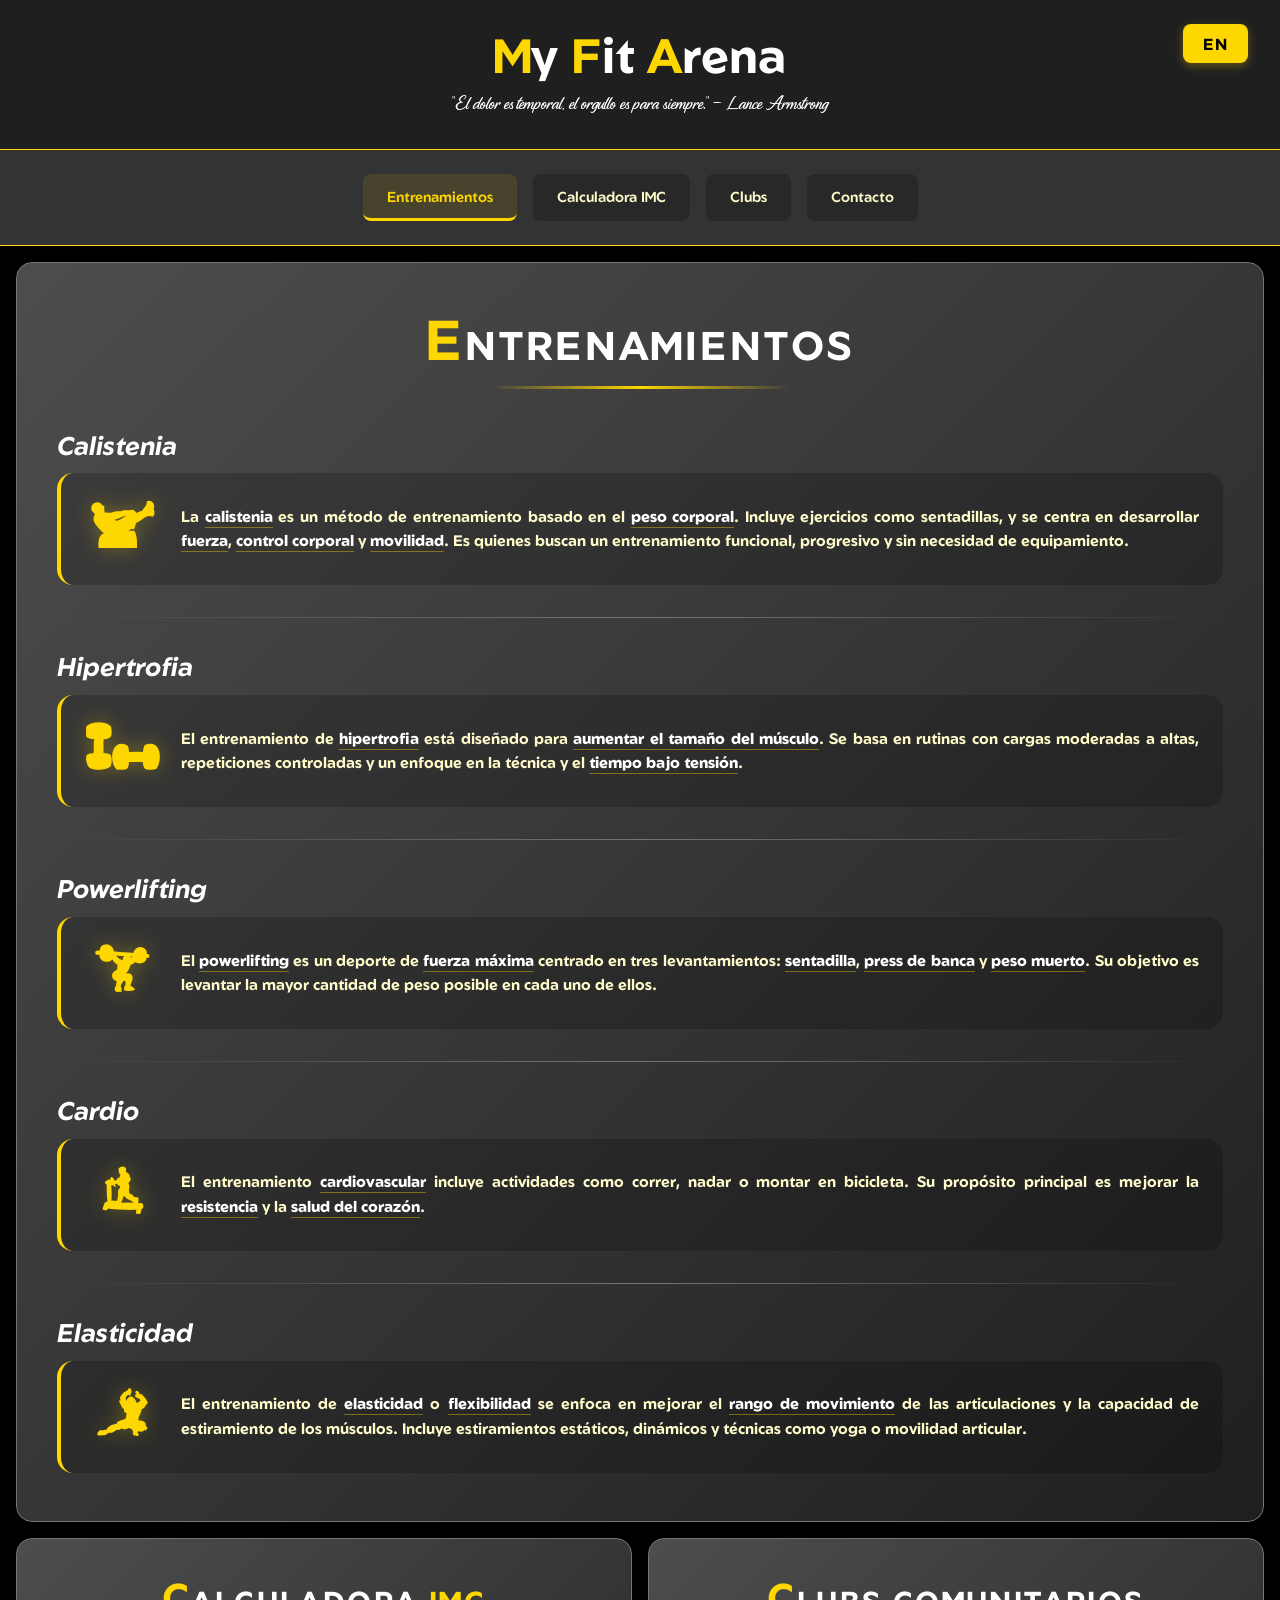
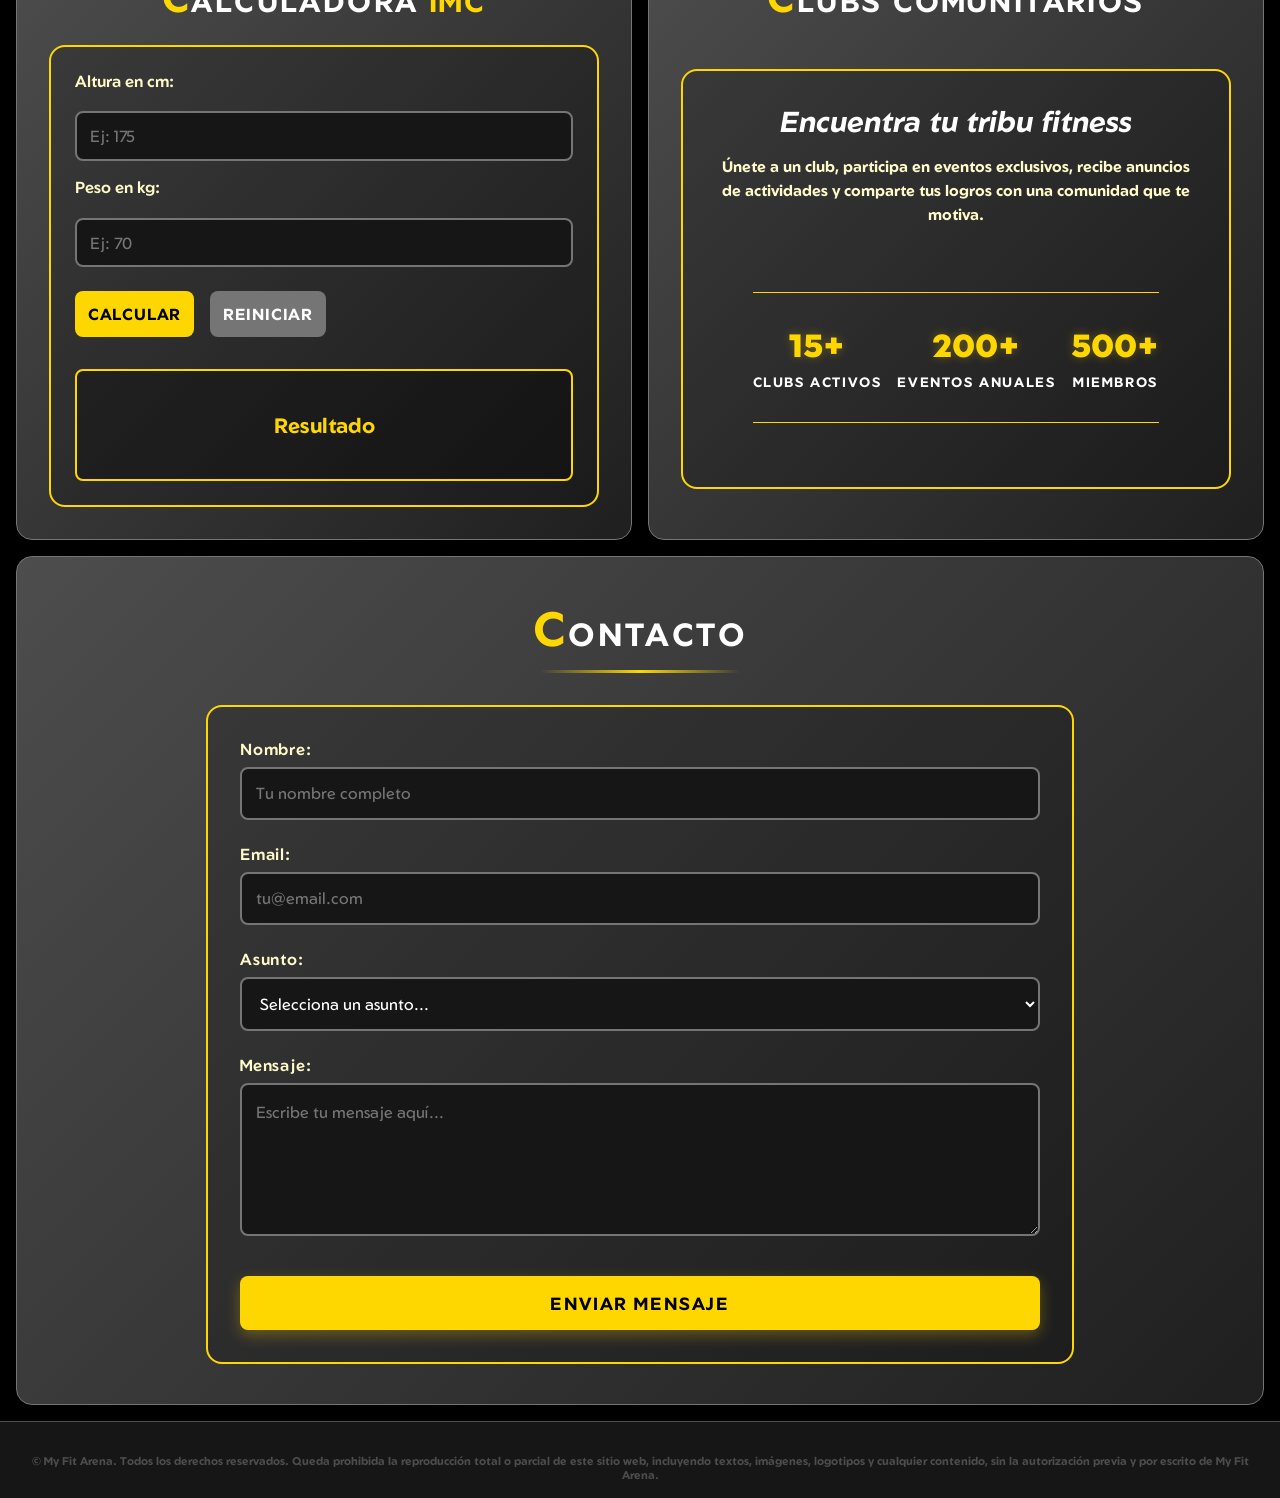
<file: Pagina Web/HTML/index.html>
<!DOCTYPE html>
<html lang="es">
<head>
    <meta charset="UTF-8">
    <meta name="viewport" content="width=device-width, initial-scale=1.0">
    <title>My Fit Arena</title>
    
    <link rel="icon" href="../img/logo.png" type="image/png">
    <link rel="preconnect" href="https://fonts.googleapis.com">
    <link rel="preconnect" href="https://fonts.gstatic.com" crossorigin>
    <link href="https://fonts.googleapis.com/css2?family=Bodoni+Moda:ital,opsz,wght@0,6..96,400..900;1,6..96,400..900&family=Geom:ital,wght@0,300..900;1,300..900&family=Momo+Trust+Display&family=Playfair+Display:ital,wght@0,400..900;1,400..900&display=swap" rel="stylesheet">

    <link rel="stylesheet" href="../CSS/styles.css">
</head>
<body>
    <div class="contenedor">
        <header>
            <button id="btn-idioma" class="btn-idioma" title="Cambiar idioma">ES</button>
            <h1><span>M</span>y <span>F</span>it <span>A</span>rena</h1>
            <p id="frase"></p>
        </header>
        <nav>
            <div class="menu-nav">
                <a href="#entrenamientos" class="activo" data-translate="nav-entrenamientos">Entrenamientos</a>
                <a href="#calcIMC" data-translate="nav-calcIMC">Calculadora IMC</a>
                <a href="#clubs" data-translate="nav-clubs">Clubs</a>
                <a href="#contacto" data-translate="nav-contacto">Contacto</a>
            </div>
        </nav>
        <main>
            <section class="entrenamientos" id="entrenamientos">
                <h2 data-translate="section-entrenamientos-title">Entrenamientos</h2>
                <h3 class="titulo_entrenamientos" data-translate="entrenamiento-calistenia-title">Calistenia</h3>
                <div class="bloque-emoji-texto">
                    <span class="emoji">+</span>
                    <p data-translate="entrenamiento-calistenia-text">La <span>calistenia</span> es un método de entrenamiento basado en el <span>peso corporal</span>. Incluye ejercicios como sentadillas, y se centra en desarrollar <span>fuerza</span>, <span>control corporal</span> y <span>movilidad</span>. Es quienes buscan un entrenamiento funcional, progresivo y sin necesidad de equipamiento.</p>
                </div>

                <hr class="linea_separatoria">
                <h3 class="titulo_entrenamientos" data-translate="entrenamiento-hipertrofia-title">Hipertrofia</h3>
                <div class="bloque-emoji-texto">
                    <span class="emoji">E</span>
                    <p data-translate="entrenamiento-hipertrofia-text">El entrenamiento de <span>hipertrofia</span> está diseñado para <span>aumentar el tamaño del músculo</span>. Se basa en rutinas con cargas moderadas a altas, repeticiones controladas y un enfoque en la técnica y el <span>tiempo bajo tensión</span>.</p>
                </div>

                <hr class="linea_separatoria">
                <h3 class="titulo_entrenamientos" data-translate="entrenamiento-powerlifting-title">Powerlifting</h3>
                <div class="bloque-emoji-texto">
                    <span class="emoji">G</span>
                    <p data-translate="entrenamiento-powerlifting-text">El <span>powerlifting</span> es un deporte de <span>fuerza máxima</span> centrado en tres levantamientos: <span>sentadilla</span>, <span>press de banca</span> y <span>peso muerto</span>. Su objetivo es levantar la mayor cantidad de peso posible en cada uno de ellos.</p>
                </div>

                <hr class="linea_separatoria">
                <h3 class="titulo_entrenamientos" data-translate="entrenamiento-cardio-title">Cardio</h3>
                <div class="bloque-emoji-texto">
                    <span class="emoji">U</span>
                    <p data-translate="entrenamiento-cardio-text">El entrenamiento <span>cardiovascular</span> incluye actividades como correr, nadar o montar en bicicleta. Su propósito principal es mejorar la <span>resistencia</span> y la <span>salud del corazón</span>.</p>
                </div>

                <hr class="linea_separatoria">
                <h3 class="titulo_entrenamientos" data-translate="entrenamiento-elasticidad-title">Elasticidad</h3>
                <div class="bloque-emoji-texto">
                    <span class="emoji">l</span>
                    <p data-translate="entrenamiento-elasticidad-text">El entrenamiento de <span>elasticidad</span> o <span>flexibilidad</span> se enfoca en mejorar el <span>rango de movimiento</span> de las articulaciones y la capacidad de estiramiento de los músculos. Incluye estiramientos estáticos, dinámicos y técnicas como yoga o movilidad articular.</p>
                </div>
            </section>

            <section class="calcIMC" id="calcIMC">
                <h2 data-translate="section-imc-title">Calculadora <span>IMC</span></h2>
                <div class="bloque-calculo-IMC">
                    <label for="altura" data-translate="imc-label-altura">Altura en cm:</label>
                    <input type="text" id="altura" placeholder="Ej: 175" data-translate="imc-placeholder-altura">

                    <label for="peso" data-translate="imc-label-peso">Peso en kg:</label>
                    <input type="text" id="peso" placeholder="Ej: 70" data-translate="imc-placeholder-peso">
                
                    <div class="botones-imc">
                        <button id="calcular-imc" data-translate="imc-btn-calcular">Calcular</button>
                        <button id="reiniciar-imc" data-translate="imc-btn-reiniciar">Reiniciar</button>
                    </div>
                
                    <p class="resultado-IMC" data-translate="imc-resultado">Resultado</p>
                </div>
            </section>

            <section class="clubs" id="clubs">
                <h2 data-translate="section-clubs-title">Clubs Comunitarios</h2>
                <div class="club-cta">
                    <span class="icono-club"></span>
                    <h3 data-translate="clubs-subtitle">Encuentra tu tribu fitness</h3>
                    <p data-translate="clubs-description">Únete a un club, participa en eventos exclusivos, recibe anuncios de actividades y comparte tus logros con una comunidad que te motiva.</p>
                    <div class="stats-clubs">
                        <div class="stat">
                            <span class="numero">15+</span>
                            <span class="numero-texto" data-translate="clubs-stat1">Clubs activos</span>
                        </div>
                        <div class="stat">
                            <span class="numero">200+</span>
                            <span class="numero-texto" data-translate="clubs-stat2">Eventos anuales</span>
                        </div>
                        <div class="stat">
                            <span class="numero">500+</span>
                            <span class="numero-texto" data-translate="clubs-stat3">Miembros</span>
                        </div>
                    </div>
                </div>
            </section>
            
            <section class="form" id="contacto">
                <h2 data-translate="section-contacto-title">Contacto</h2>
                <form class="formulario-contacto" id="formulario-contacto">
                    <div class="grupo-input">
                        <label for="nombre-contacto" data-translate="contacto-label-nombre">Nombre:</label>
                        <input type="text" id="nombre-contacto" placeholder="Tu nombre completo" data-translate="contacto-placeholder-nombre" required>
                    </div>
                    <div class="grupo-input">
                        <label for="email-contacto" data-translate="contacto-label-email">Email:</label>
                        <input type="email" id="email-contacto" placeholder="tu@email.com" data-translate="contacto-placeholder-email" required>
                    </div>
                    <div class="grupo-input">
                        <label for="asunto" data-translate="contacto-label-asunto">Asunto:</label>
                        <select id="asunto" required>
                            <option value="" data-translate="contacto-option-default">Selecciona un asunto...</option>
                            <option value="consulta" data-translate="contacto-option-consulta">Consulta general</option>
                            <option value="soporte" data-translate="contacto-option-soporte">Soporte técnico</option>
                            <option value="sugerencia" data-translate="contacto-option-sugerencia">Sugerencia</option>
                            <option value="otro" data-translate="contacto-option-otro">Otro</option>
                        </select>
                    </div>
                    <div class="grupo-input">
                        <label for="mensaje" data-translate="contacto-label-mensaje">Mensaje:</label>
                        <textarea id="mensaje" rows="5" placeholder="Escribe tu mensaje aquí..." data-translate="contacto-placeholder-mensaje" required></textarea>
                    </div>

                    <button type="submit" class="btn-submit" data-translate="contacto-btn-enviar">Enviar Mensaje</button>
                    <p class="mensaje-resultado"></p>
                </form>
            </section>
        </main>
        <footer>
            <p data-translate="footer-text">© My Fit Arena. Todos los derechos reservados. Queda prohibida la reproducción total o parcial de este sitio web, incluyendo textos, imágenes, logotipos y cualquier contenido, sin la autorización previa y por escrito de My Fit Arena.</p>
        </footer>
    </div>
    <script src="../JS/idioma.js"></script>
    <script src="../JS/nav.js"></script>
    <script src="../JS/fraseRandom.js"></script>
    <script src="../JS/calculoIMC.js"></script>
</body>
</html>
</file>
<file: Pagina Web/CSS/styles.css>
@import url("variables.css");
@import url("contenedor.css");
@import url("header.css");
@import url("nav.css");
@import url("main.css");
@import url("footer.css");
@import url("tickets.css");
@import url("media_query.css");

@font-face {
    font-family: 'cursiva';
    src: url('../fonts/fuente_cursiva.ttf') format('truetype');
    font-weight: lighter;
    font-style: normal;
}

/* VISTA PREVIA DE EMOTICONOS */
/* https://www.dafont.com/es/gym.font */
@font-face {
    font-family: 'gym_emojis';
    src: url('../fonts/GYM.ttf') format('truetype');
    font-weight: lighter;
    font-style: normal;
}
</file>
